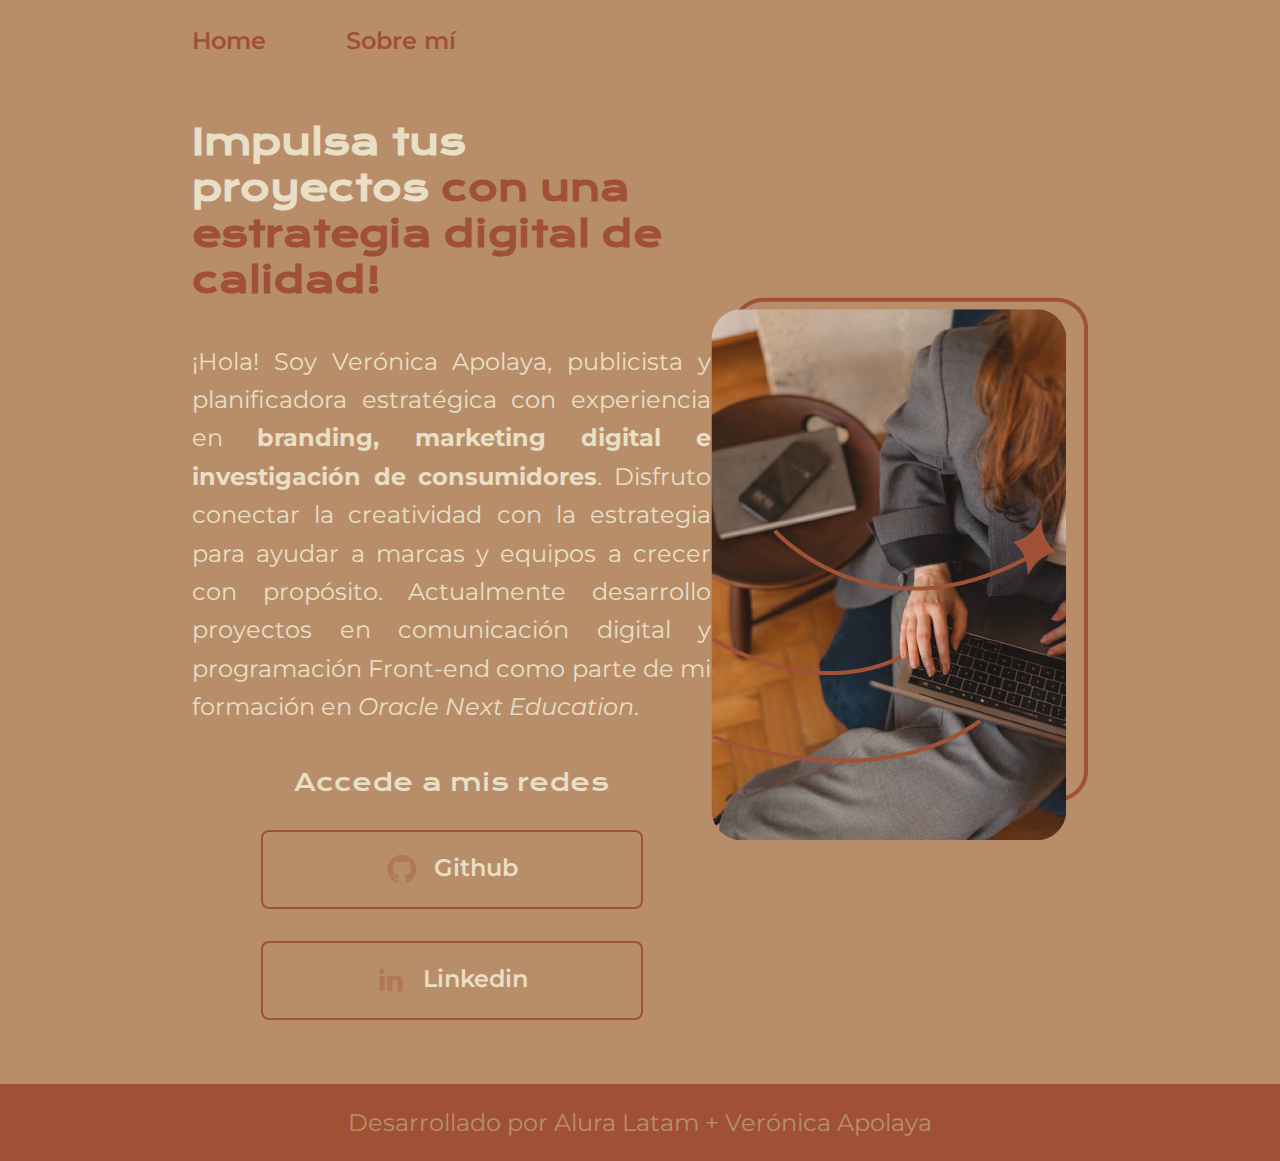
<file: index.html>
<!DOCTYPE html>
<html lang="es-mx">
<head>
    <meta charset="UTF-8"> 
    <meta http-equiv="X-UA-Compatible" content="IE=edge">
    <meta name="viewport" content="width=device-width, initial-scale=1.0">
    <title>Portafolio</title>
    <link rel="stylesheet" href="styles/style.css">

</head>
<body>
    <header class="header">
        <nav class="header__menu">
            <a class="header__menu__link" href="index.html">Home</a>
            <a class="header__menu__link" href="about.html">Sobre mí</a>
        </nav>
    </header>
    <main class="presentacion">
        <section class="presentacion__contenido">
            <h1 class="presentacion__contenido__titulo">
                Impulsa tus proyectos
                <strong class="titulo-destaque">con una estrategia digital de calidad!
                </strong></h1>
                <p class="presentacion__contenido__texto">¡Hola! Soy Verónica Apolaya, publicista y planificadora estratégica con experiencia en <strong>branding, marketing digital e investigación de consumidores</strong>. Disfruto conectar la creatividad con la estrategia para ayudar a marcas y equipos a crecer con propósito. Actualmente desarrollo proyectos en comunicación digital y programación Front-end como parte de mi formación en <em>Oracle Next Education</em>.
                </p>
                <div class="presentacion__enlaces">
                    <h2 class="presentacion__enlaces__subtitulo">Accede a mis redes</h2>
                    <a class="presentacion__enlaces__link" href="https://github.com/Veronicapolaya">
                        <img src="./assets/github.png">
                        Github
                    </a>
                    <a class="presentacion__enlaces__link" href="https://www.linkedin.com/in/ver%C3%B3nica-apolaya/">
                        <img src="./assets/linkedin.png">
                        Linkedin
                    </a>
                </div>
               
        </section>
            <img src="./assets/Imagen.png" alt="Foto de Ana García desarrolando un proyecto">
    </main>
    <footer class="footer">
        <p>Desarrollado por Alura Latam + Verónica Apolaya</p>
    </footer>
</body>
</html>
</file>
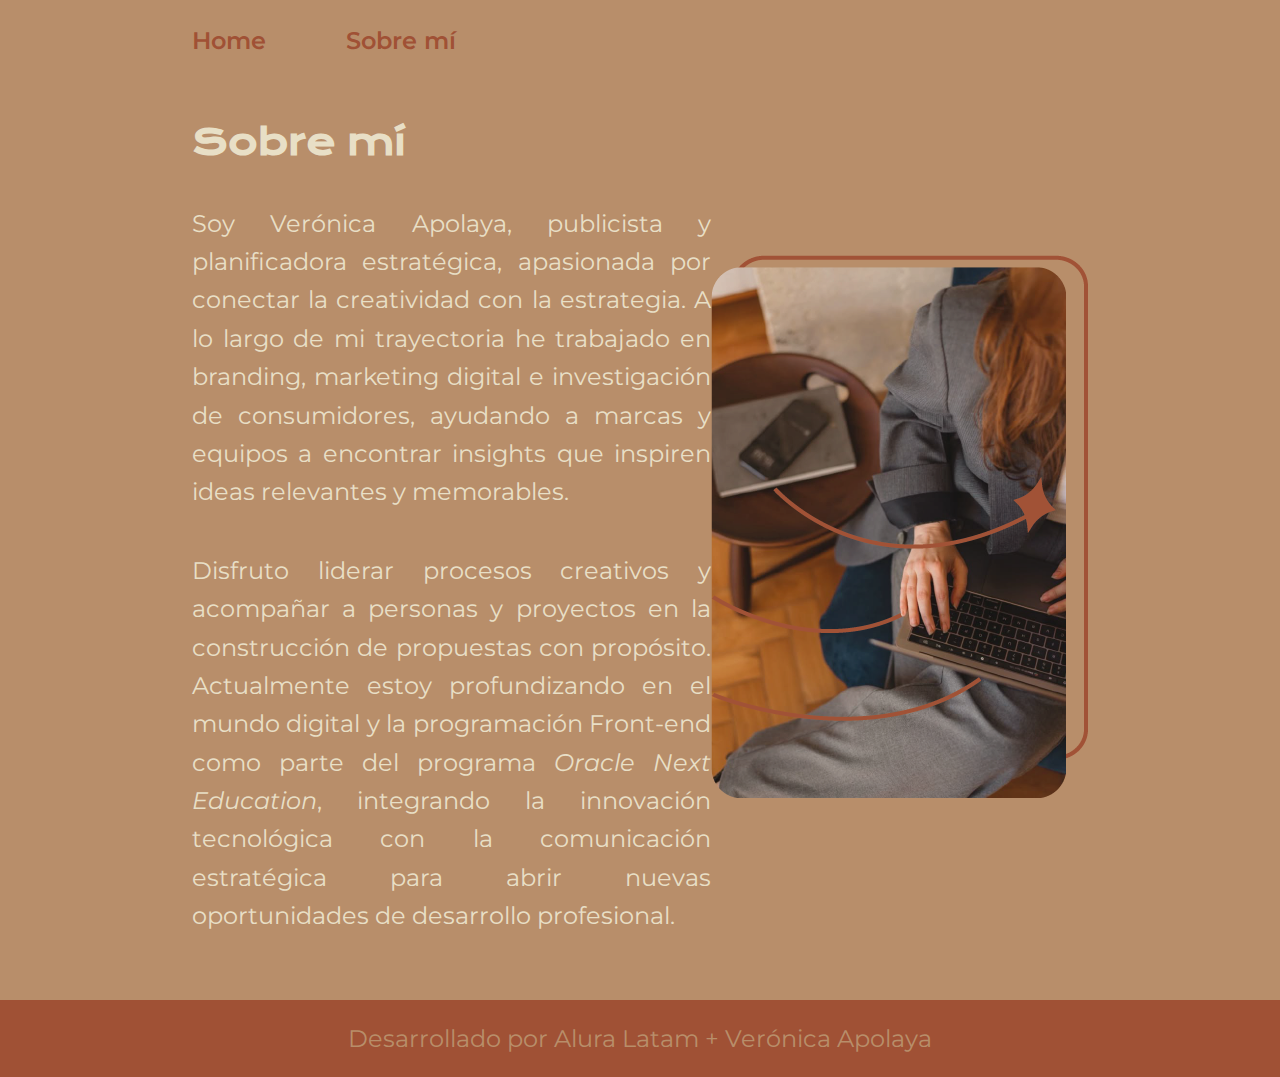
<file: about.html>
<!DOCTYPE html>
<html lang="es-mx">
<head>
    <meta charset="UTF-8">
    <meta name="viewport" content="width=device-width, initial-scale=1.0">
    <title>Portafolio</title>
    <link rel="stylesheet" href="styles/style.css">

</head>
<body>
    <header class="header">
        <nav class="header__menu">
            <a class="header__menu__link" href="index.html">Home</a>
            <a class="header__menu__link" href="about.html">Sobre mí</a>
        </nav>
    </header>
    <main class="presentacion">
        <section class="presentacion__contenido">
            <h1 class="presentacion__contenido__titulo">Sobre mí</h1>
                <p class="presentacion__contenido__texto">Soy Verónica Apolaya, publicista y planificadora estratégica, apasionada por conectar la 
                 creatividad con la estrategia. A lo largo de mi trayectoria he trabajado en branding, 
                 marketing digital e investigación de consumidores, ayudando a marcas y equipos a encontrar 
                 insights que inspiren ideas relevantes y memorables.

                </p>
                <p class="presentacion__contenido__texto">
                    Disfruto liderar procesos creativos y acompañar a personas y proyectos en la construcción 
                    de propuestas con propósito. Actualmente estoy profundizando en el mundo digital y la 
                    programación Front-end como parte del programa <em>Oracle Next Education</em>, integrando 
                    la innovación tecnológica con la comunicación estratégica para abrir nuevas oportunidades 
                    de desarrollo profesional.
                </p>
               
        </section>
            <img src="./assets/Imagen.png" alt="Foto de Ana García desarrolando un proyecto">
    </main>
    <footer class="footer">
        <p>Desarrollado por Alura Latam + Verónica Apolaya</p>
    </footer>
    
</body>
</html>
</file>
<file: styles/style.css>
@import url('https://fonts.googleapis.com/css2?family=Krona+One&family=Montserrat:wght@400;600&display=swap');


:root {
    --color-primario: #B88E6A;
    --color-secundario: #E8DFC6;
    --color-terciario: #A05135;
    --color-hover: #272727;

    --fuente-krona: 'Krona One', sans-serif;
    --fuente-montserrat: 'Montserrat', sans-serif;
}

* {
    padding: 0;
    margin:0;
}

body{
    box-sizing: border-box;
    background-color: var(--color-primario);
    color: var(--color-secundario);
}

.header{
    padding: 2% 0% 0% 15%;
}

.header__menu{
    display: flex;
    gap: 80px;
}
.header__menu__link{
    font-family: var(--fuente-montserrat);
    font-size: 24px;
    font-weight: 600;
    color: var(--color-terciario);
    text-decoration: none;

}



.presentacion {
    padding: 5% 15%;
    display: flex;
    align-items: center;
    justify-content: space-between;
}

.presentacion__contenido{
    width: 615px;
    display: flex;
    flex-direction: column;
    gap: 40px;
}


.presentacion__contenido__titulo{
    font-size: 36px;
    font-family: var(--fuente-krona);
}

.titulo-destaque {
    color: var(--color-terciario); ;
}

.presentacion__contenido__texto {
  font-size: 24px;
  font-family: var(--fuente-montserrat);
  text-align: justify;     /* Justifica el texto */
  line-height: 1.6;        /* Mejora la legibilidad */
}

.presentacion__enlaces{
    display: flex;
    flex-direction: column;
    justify-content: space-between;
    align-items: center;
    gap: 32px;
}

.presentacion__enlaces__subtitulo{
    font-family: var(--fuente-krona);
    font-weight: 400;
    font-size: 24px;
}
.presentacion__enlaces__link{
      display: flex;
      justify-content: center;
      gap: 16px;
      border: 2px solid var(--color-terciario);
      width: 378px;
      text-align: center;
      border-radius: 8px;
      font-size: 24px;
      font-weight: 600;
      padding: 21.5px 0;
      text-decoration: none;
      color: var(--color-secundario);
      font-family: var(--fuente-montserrat);
}

.presentacion__enlaces__link:hover{
    background-color: var(--color-hover);
}

.footer{
    color:var(--color-primario);
    background-color: var(--color-terciario);
    padding: 24px;
    text-align: center;
    font-family: var(--fuente-montserrat);
    font-size: 24px;
    font-weight: 400;
}
</file>
